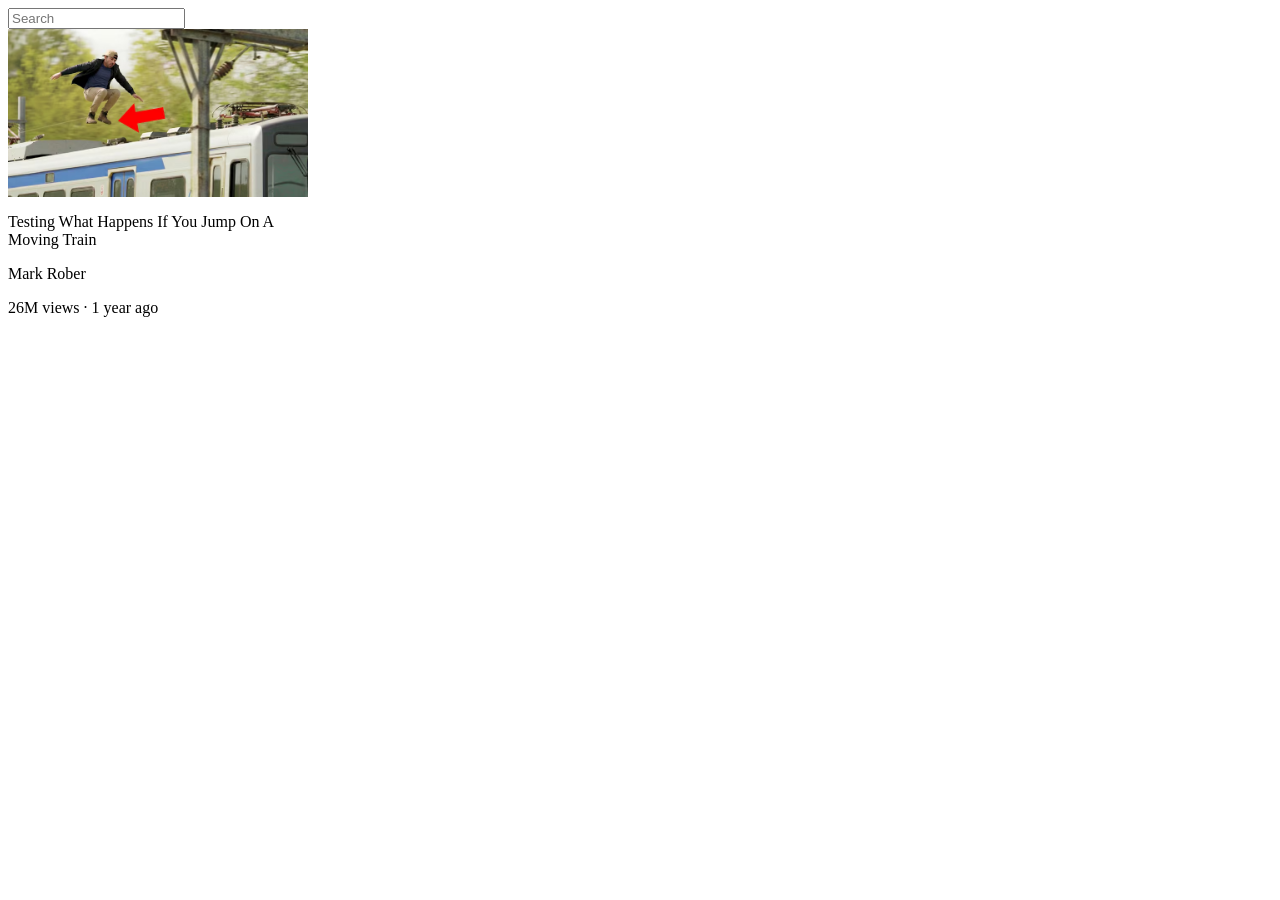
<file: webLearn/practice01/index.html>
<!DOCTYPE html>
<html>
    <head>
        <title>Practice 01</title>
        <link rel = "stylesheet" href = "style.css">
    </head>
    <body>
        <input class = "search-bar" type = "type" placeholder = "Search">
        <img class = "thumbnail" src = mark.avif>

        <p class = "video-title">Testing What Happens If You Jump On A Moving Train</p>
        <p class = "video-author">Mark Rober</p>
        <p class = "video-stats">26M views &#183; 1 year ago </p>
    </body>
</html>
</file>
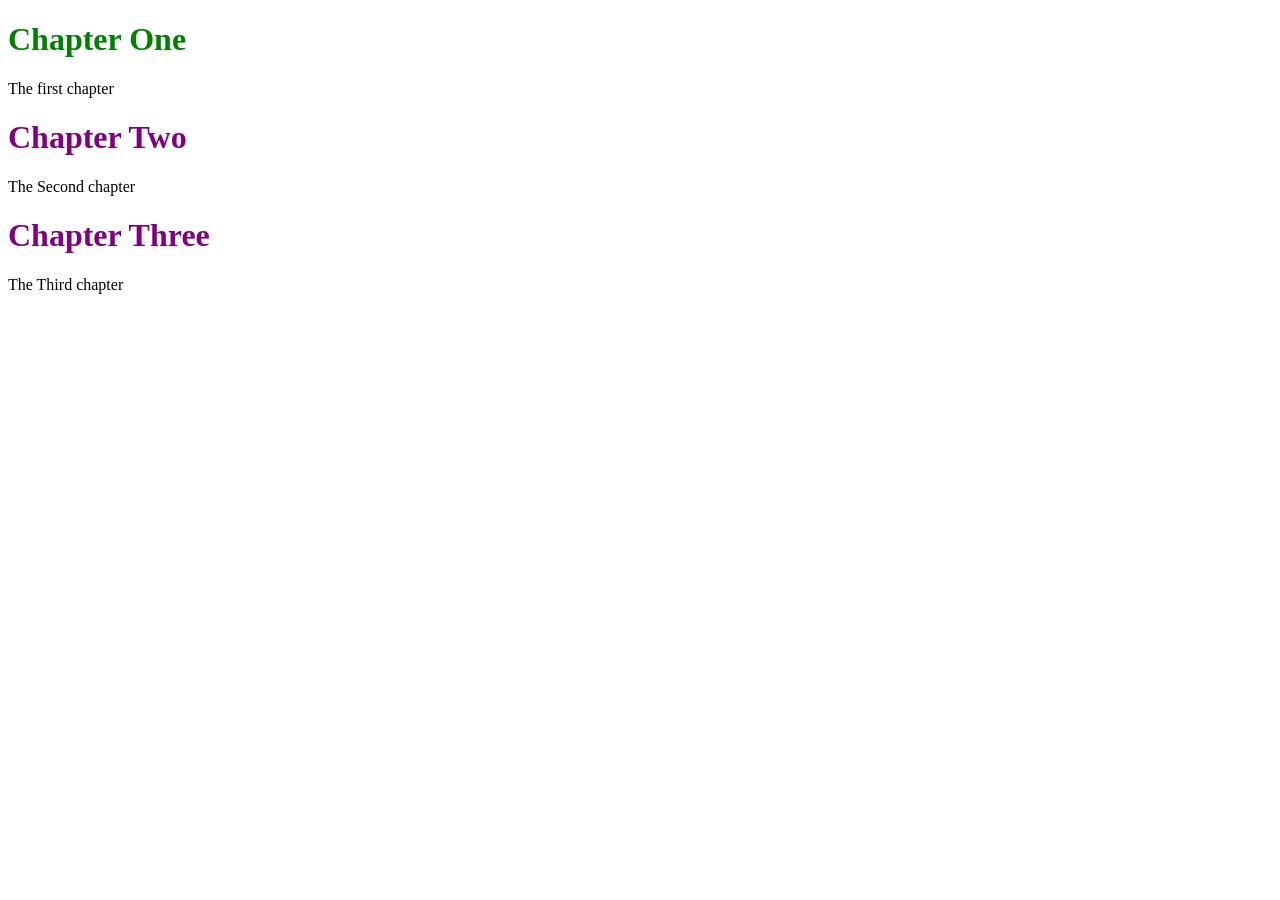
<file: webLearn/practice02/index.html>
<!DOCTYPE html>
<html>
    <head>
        <title>Practice 02</title>
        <link rel = "stylesheet" href = "style.css"/>
    </head>
    <body>
        <h1 id = "header1">Chapter One</h1>
        <p>The first chapter</p>
        <h1>Chapter Two</h1>
        <p>The Second chapter</p>
        <h1>Chapter Three</h1>
        <p>The Third chapter</p>
    </body>
</html>
</file>
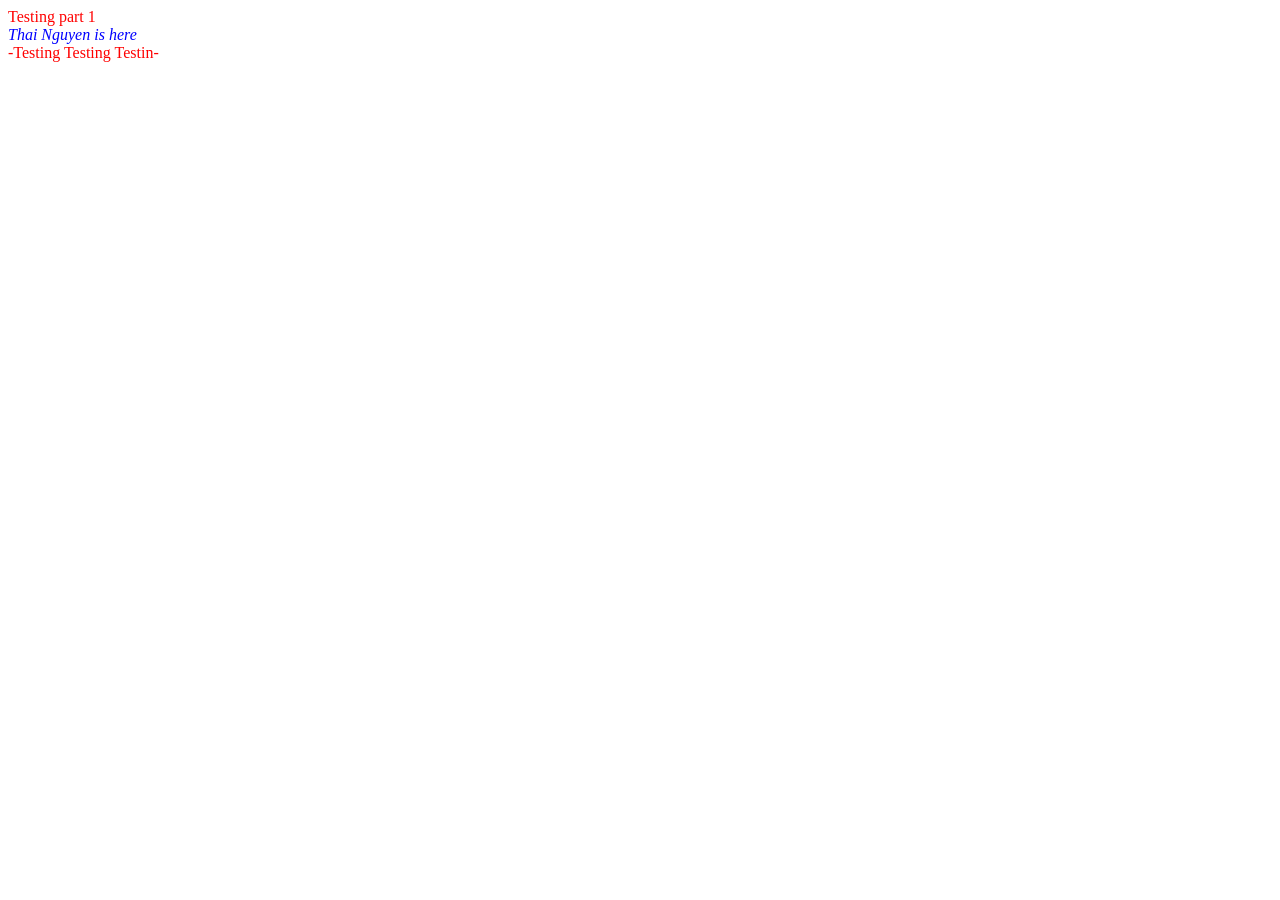
<file: webLearn/practice03/index.html>
<!DOCTYPE html>
<html>
    <head>
        <title>Practice 3</title>
        <link rel = "stylesheet" href = "style.css">
    </head>
    <body>
        <div id = "Thai">
            <span>Testing part 1</span>
            <div id = "Nguyen"><em>Thai Nguyen is here</em></div>
            <span>-Testing Testing Testin-</span>
        </div>
    </body>
</html>
</file>
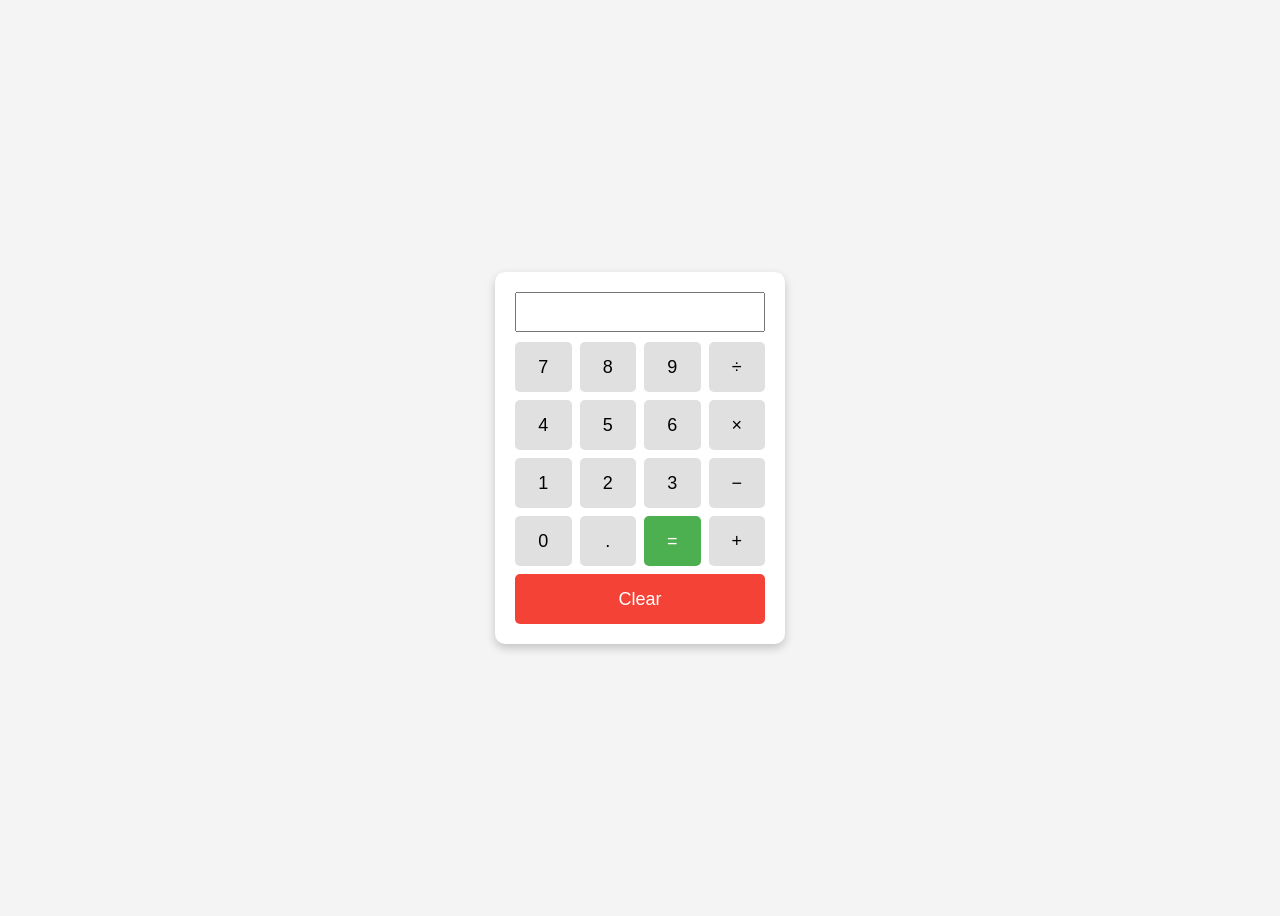
<file: javascriptLearn/calculator.html>
<!DOCTYPE html>
<html lang="en">
<head>
<meta charset="UTF-8">
<meta name="viewport" content="width=device-width, initial-scale=1.0">
<title>Mini Calculator</title>
<style>
    body {
        font-family: Arial, sans-serif;
        display: flex;
        justify-content: center;
        align-items: center;
        height: 100vh;
        background: #f4f4f4;
    }

    .calculator {
        background: white;
        padding: 20px;
        border-radius: 10px;
        box-shadow: 0 4px 10px rgba(0,0,0,0.2);
        width: 250px;
    }

    input {
        width: 100%;
        height: 40px;
        font-size: 20px;
        text-align: right;
        margin-bottom: 10px;
        box-sizing: border-box;
    }

    .buttons {
        display: grid;
        grid-template-columns: repeat(4, 1fr);
        gap: 8px;
    }

    button {
        height: 50px;
        font-size: 18px;
        cursor: pointer;
        border: none;
        border-radius: 5px;
        background: #e0e0e0;
    }

    button:hover {
        background: #d0d0d0;
    }

    .equal {
        background: #4CAF50;
        color: white;
    }

    .clear {
        background: #f44336;
        color: white;
    }
</style>
</head>
<body>

<div class="calculator">
    <input type="text" id="display" readonly>

    <div class="buttons">
        <button onclick="append('7')">7</button>
        <button onclick="append('8')">8</button>
        <button onclick="append('9')">9</button>
        <button onclick="append('/')">÷</button>

        <button onclick="append('4')">4</button>
        <button onclick="append('5')">5</button>
        <button onclick="append('6')">6</button>
        <button onclick="append('*')">×</button>

        <button onclick="append('1')">1</button>
        <button onclick="append('2')">2</button>
        <button onclick="append('3')">3</button>
        <button onclick="append('-')">−</button>

        <button onclick="append('0')">0</button>
        <button onclick="append('.')">.</button>
        <button class="equal" onclick="calculate()">=</button>
        <button onclick="append('+')">+</button>

        <button class="clear" onclick="clearDisplay()" style="grid-column: span 4;">Clear</button>
    </div>
</div>

<script>
const display = document.getElementById("display");

function append(value) {
    display.value += value;
}

function clearDisplay() {
    display.value = "";
}

function calculate() {
    try {
        display.value = Function('"use strict"; return (' + display.value + ')')();
    } catch {
        display.value = "Error";
    }
}
</script>

</body>
</html>
</file>
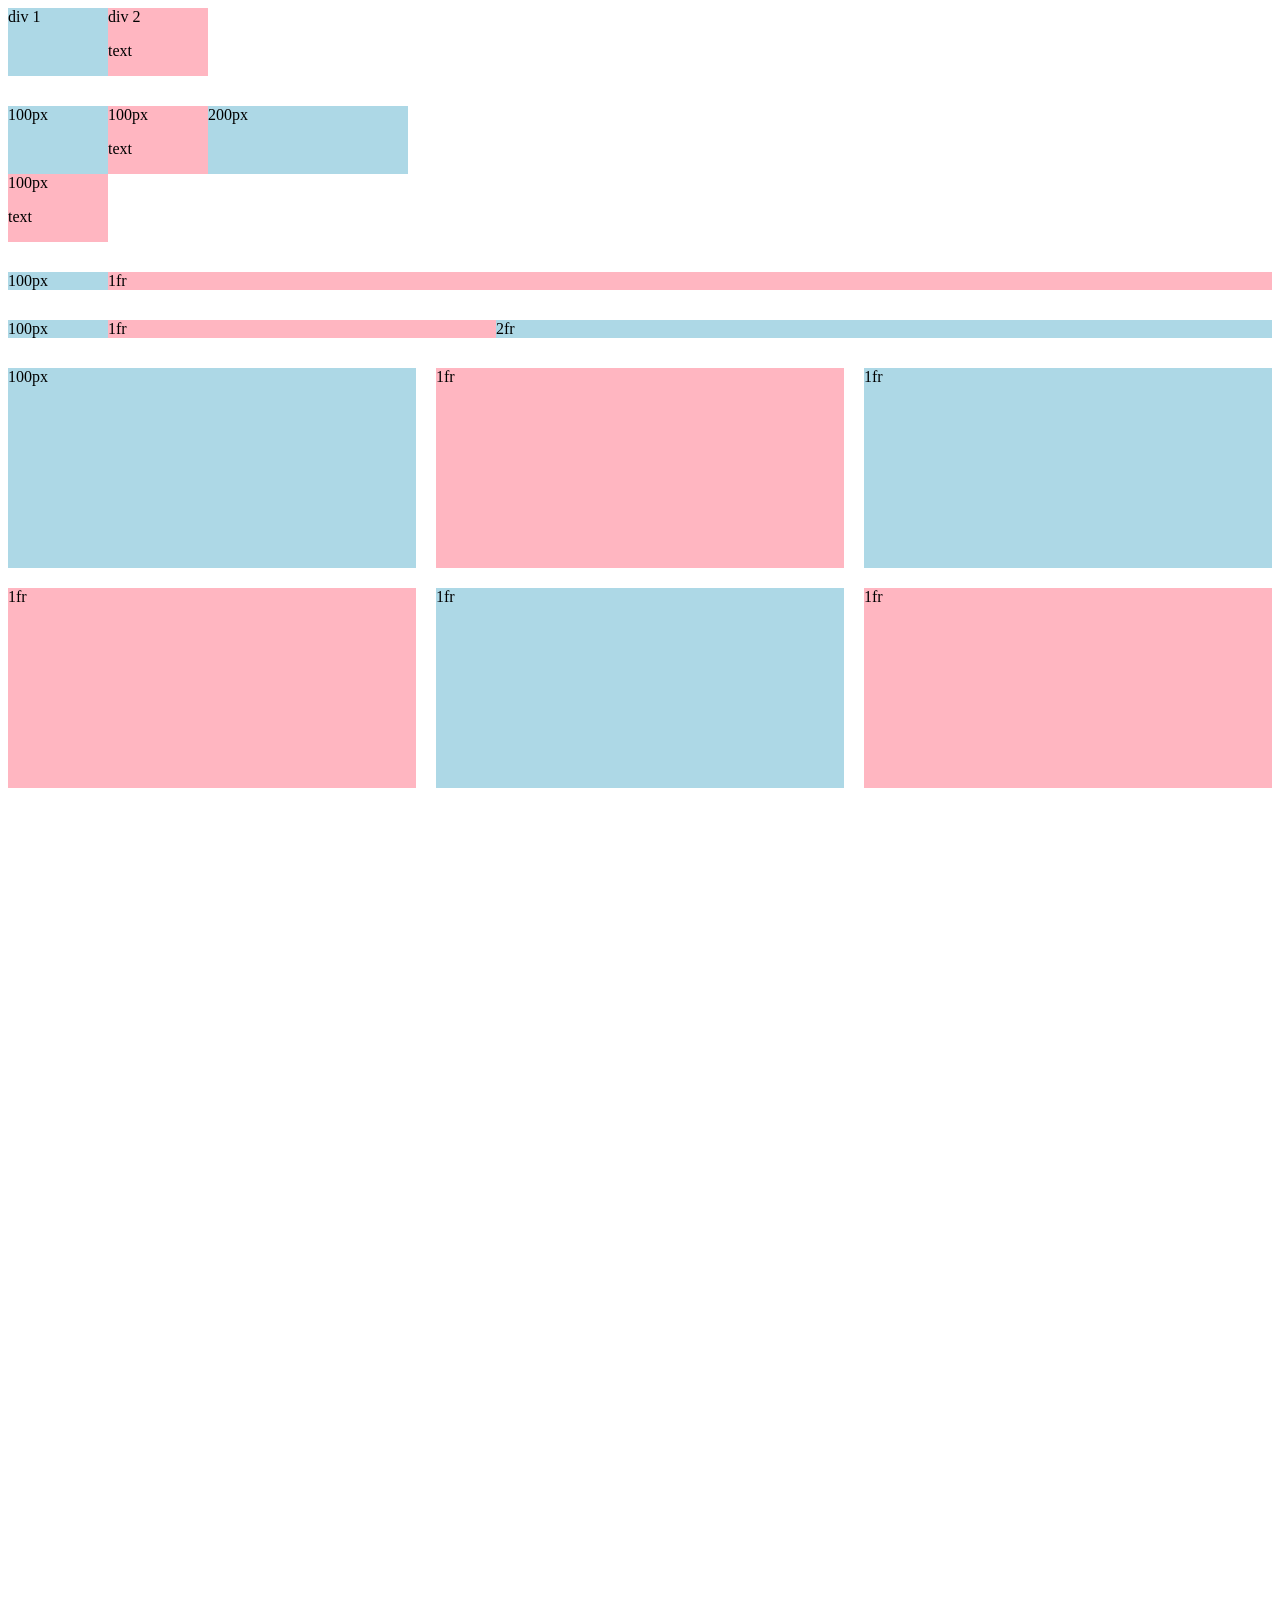
<file: webLearn/youtubeclone/grid.html>
<!DOCTYPE html>
<html>
    <header>
        <title>Grid Practice</title>
    </header>
    <body style = "padding-bottom: 1000px">
        <div style = "
            display: grid;
            grid-template-columns: 100px 100px;
            ">
            <div style = "background-color: lightblue;">div 1</div>
            <div style = "background-color: lightpink;">div 2<p>text</p></div>
        </div>

        <div style = "
            margin-top: 30px;
            display: grid;
            grid-template-columns: 100px 100px 200px;
            ">
            <div style = "background-color: lightblue;">100px</div>
            <div style = "background-color: lightpink;">100px<p>text</p></div>
            <div style = "background-color: lightblue;">200px</div>
            <div style = "background-color: lightpink;">100px<p>text</p></div>
        </div>

        <div style = "
            margin-top: 30px;
            display: grid;
            grid-template-columns: 100px 1fr;
            ">
            <div style = "background-color: lightblue;">100px</div>
            <div style = "background-color: lightpink;">1fr</div>
        </div>

        <div style = "
            margin-top: 30px;
            display: grid;
            grid-template-columns: 100px 1fr 2fr;
            ">
            <div style = "background-color: lightblue;">100px</div>
            <div style = "background-color: lightpink;">1fr</div>
            <div style = "background-color: lightblue;">2fr</div>
        </div>

        <div style = "
            margin-top: 30px;
            display: grid;
            grid-template-columns: 1fr 1fr 1fr;
            column-gap:20px;
            row-gap: 20px;
            ">
            <div style = "background-color: lightblue; height: 200px">100px</div>
            <div style = "background-color: lightpink; height: 200px">1fr</div>
            <div style = "background-color: lightblue; height: 200px">1fr</div>
            <div style = "background-color: lightpink; height: 200px">1fr</div>
            <div style = "background-color: lightblue; height: 200px">1fr</div>
            <div style = "background-color: lightpink; height: 200px">1fr</div>
        </div>

    </body>
</html>
</file>
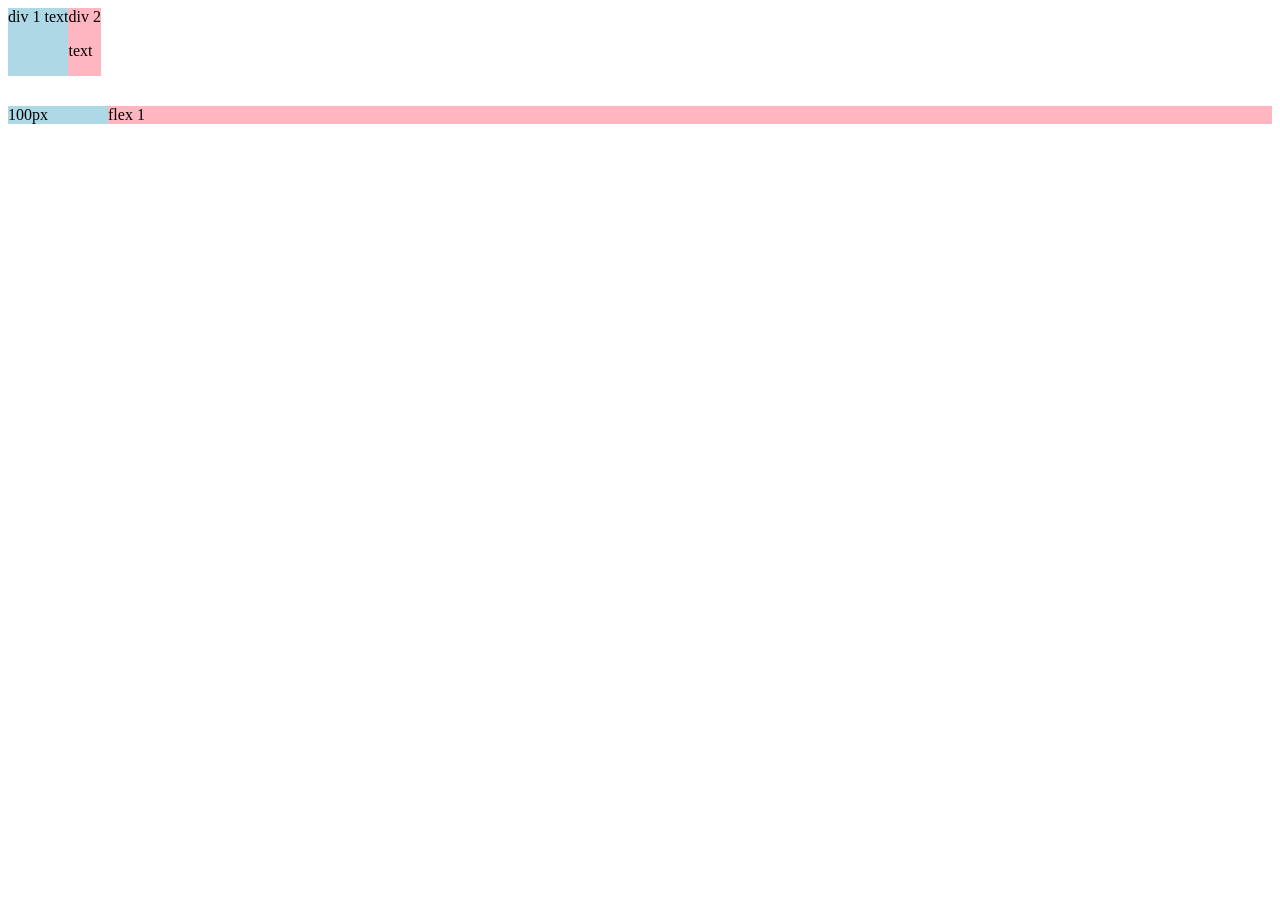
<file: webLearn/youtubeclone/practice/flexbox.html>
<!DOCTYPE html>
<html>
    <header>
        <title>Flexbox Practice</title>
    </header>
    <body>
        <div style = "
            display: flex;
            flex-direction: row;
            ">
            <div style = "background-color: lightblue;">div 1 text</div>
            <div style = "background-color: lightpink;">div 2 <p>text</p></div>
        </div>

        <div style = "
            margin-top: 30px;
            display: flex;
            flex-direction: row;
            ">
            <div style = "
            width: 100px;
            background-color: lightblue;
            ">100px</div>
            <div style = "
            background-color: lightpink;
            flex: 1;
            ">flex 1</div>
        </div>
    </body>
</html>
</file>
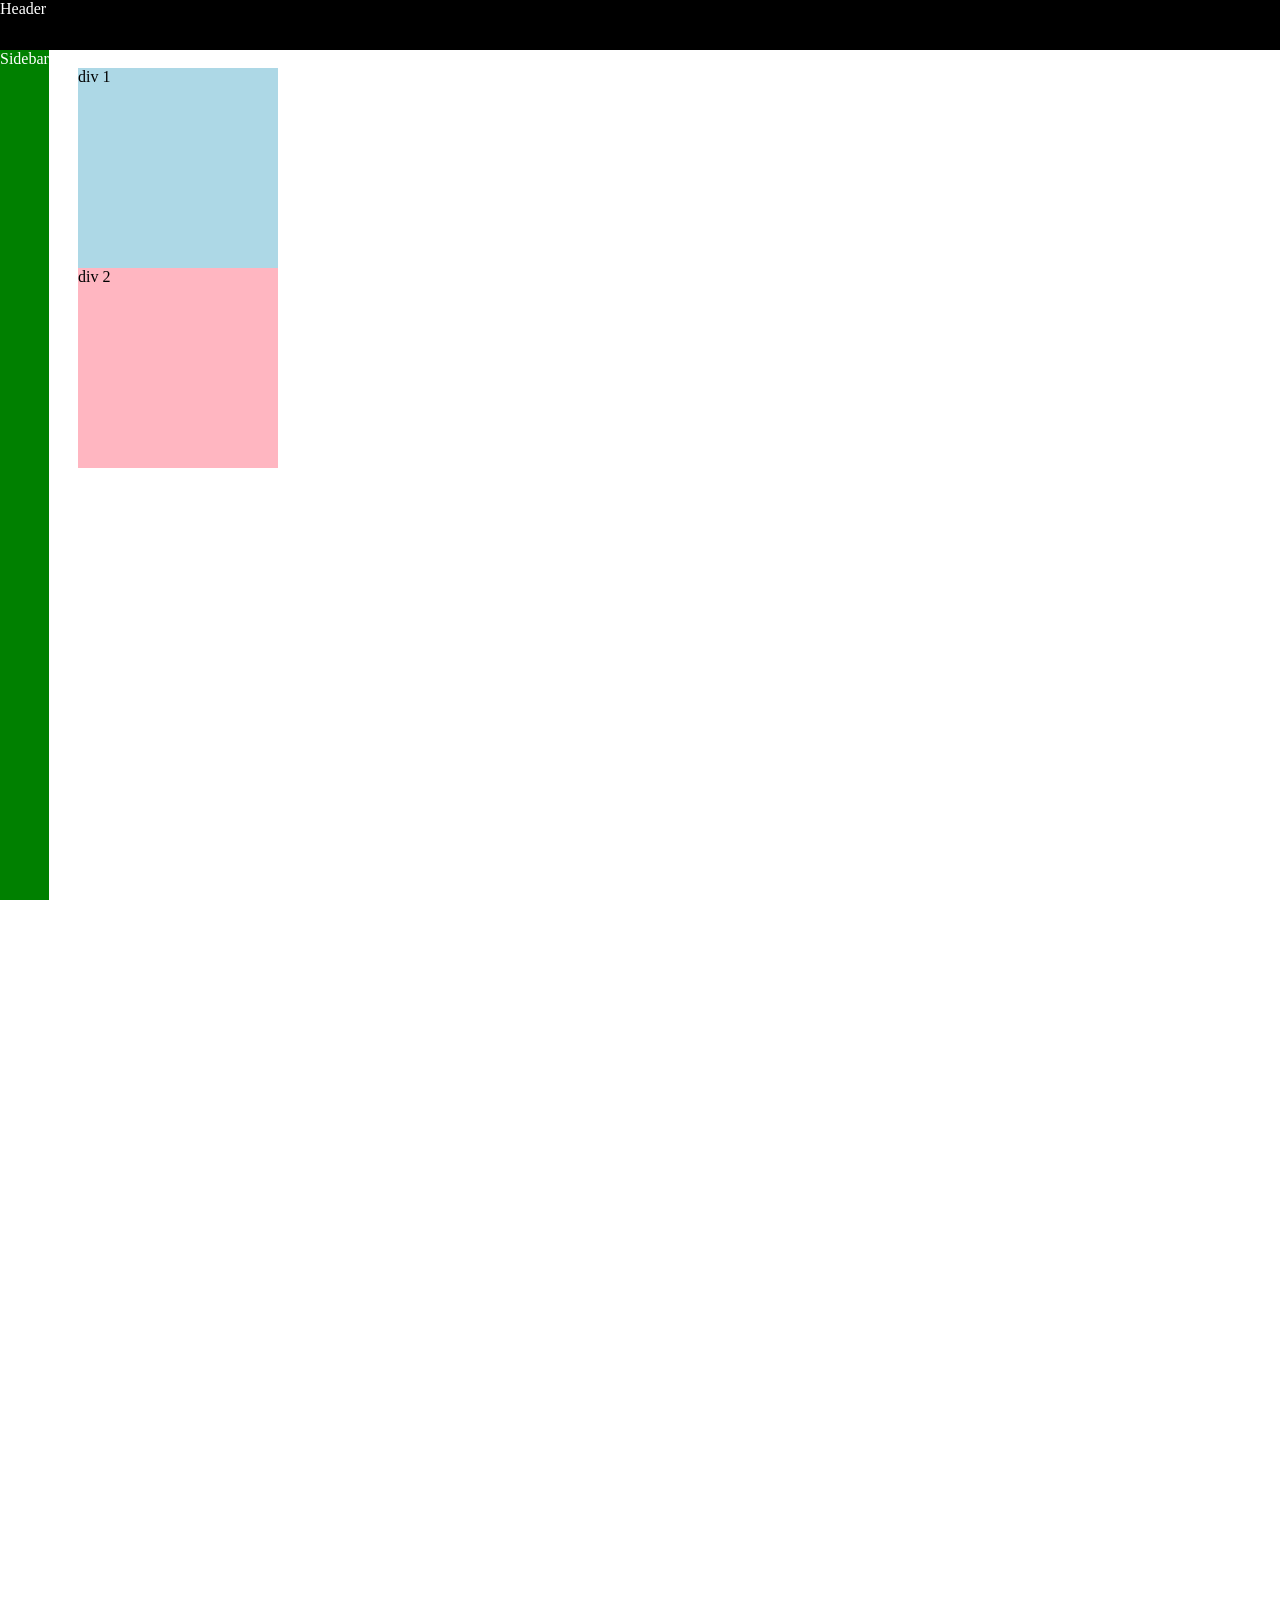
<file: webLearn/youtubeclone/practice/position.html>
<!DOCTYPE html>
<html>
    <header>
        <title>Position Practice</title>
    </header>
    <body style = "
        height: 3000px;
        padding-top: 60px;
        padding-left: 70px;
        ">
        <div style ="
        background-color: black;
        color: white;
        position: fixed;
        top: 0px;
        left: 0px;
        right: 0px;
        height: 50px;
        "
        >Header</div>

        <div style = "
            background-color: green;
            color: white;
            position: fixed;
            left: 0;
            bottom: 0;
            top: 50px;
        ">
            Sidebar
        </div>

        <div style = "
            background-color: lightblue;
            height: 200px;
            width: 200px;
            "
            >div 1</div>
        <div style = "
            background-color: lightpink;
            height: 200px;
            width: 200px;
            "
            >div 2</div>
    </body>
</html>
</file>
<file: webLearn/practice01/style.css>
.thumbnail {
    width: 300px;
    display: block
}

.video-title {
    width: 300px
}
</file>
<file: webLearn/practice02/style.css>
h1 {
    color: purple;
}

#header1 {
    color: green;
}
</file>
<file: webLearn/practice03/style.css>
#Thai {
    color: red;
}

#Nguyen {
    color: Blue;
}
</file>
